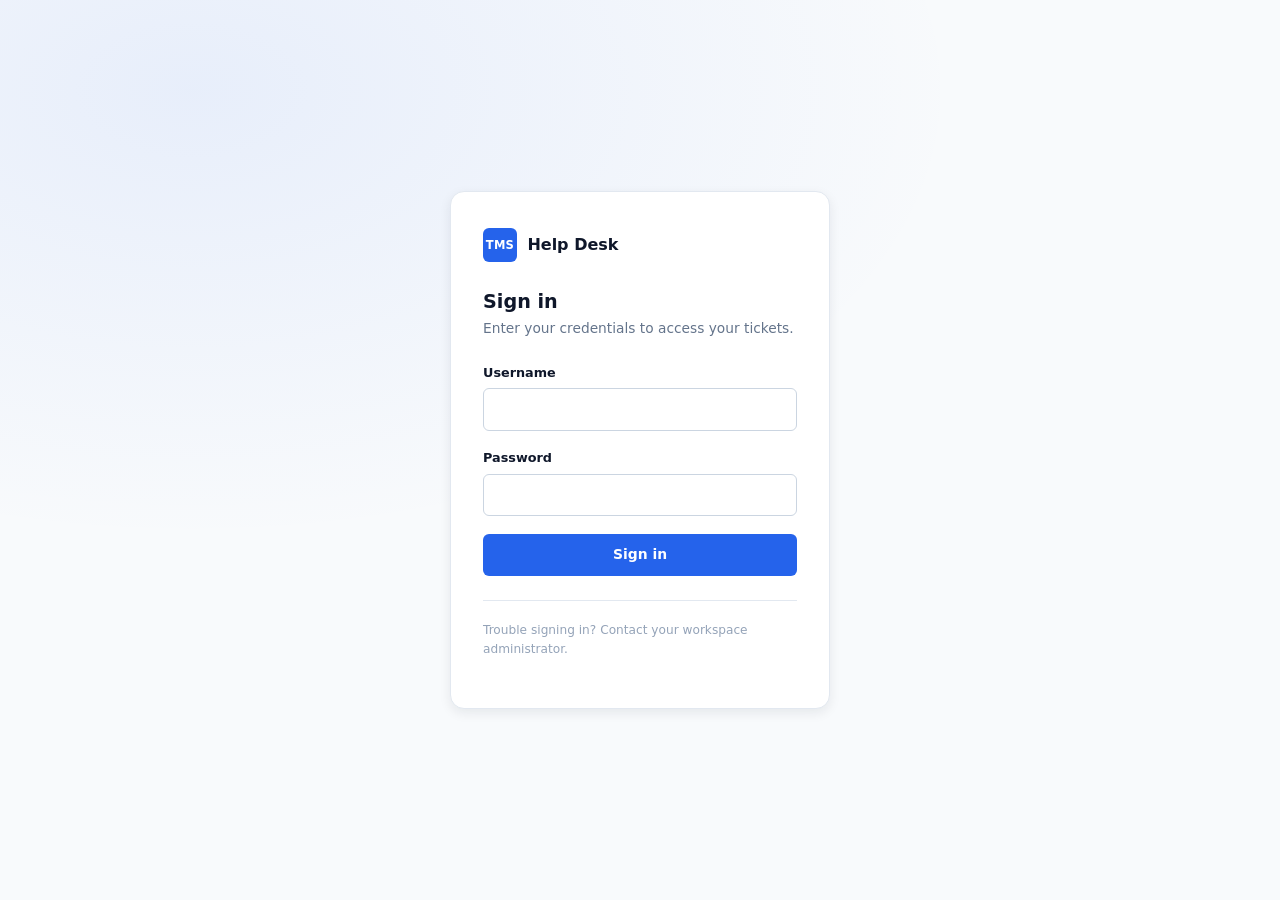
<file: src/main/webapp/login.html>
<!DOCTYPE html>
<html lang="en">
<head>
    <meta charset="UTF-8">
    <meta name="viewport" content="width=device-width, initial-scale=1.0">
    <title>Sign in &middot; Ticketing Management System</title>
    <link href="https://cdn.jsdelivr.net/npm/bootstrap@5.3.3/dist/css/bootstrap.min.css" rel="stylesheet">
    <link href="css/custom.css" rel="stylesheet">
</head>
<body>

<div class="auth-shell">
    <div class="auth-card">
        <div class="auth-brand">
            <span class="brand-mark">TMS</span>
            <span class="brand-name">Help Desk</span>
        </div>

        <h1 class="auth-title">Sign in</h1>
        <p class="auth-subtitle">Enter your credentials to access your tickets.</p>

        <div class="alert alert-danger" id="loginAlert" role="alert" style="display:none;"></div>

        <form id="loginForm" novalidate>
            <div class="form-field">
                <label class="form-label" for="username">Username</label>
                <input type="text" class="form-control" id="username" name="username" autocomplete="username" required>
            </div>
            <div class="form-field">
                <label class="form-label" for="password">Password</label>
                <input type="password" class="form-control" id="password" name="password" autocomplete="current-password" required>
            </div>

            <button type="submit" class="btn btn-primary btn-block" id="loginSubmitBtn">
                <span class="btn-spinner" id="loginSpinner" style="display:none;"></span>
                <span>Sign in</span>
            </button>
        </form>

        <p class="auth-hint">
            Trouble signing in? Contact your workspace administrator.<br>
            <!--Preview build: try <strong>admin</strong> / any password if no backend is connected yet.-->
        </p>
    </div>
</div>

<script src="https://code.jquery.com/jquery-3.7.1.min.js"></script>
<script src="https://cdn.jsdelivr.net/npm/bootstrap@5.3.3/dist/js/bootstrap.bundle.min.js"></script>
<script src="js/app.js"></script>
<script>
    $(function () { App.initLoginPage(); });
</script>
</body>
</html>
</file>
<file: src/main/webapp/css/custom.css>
/* ==========================================================================
   Ticketing Management System — custom.css
   Design tokens per spec §8.4. Signature motif: a status "dot" language
   (color-coded dot + label) unifies badges, stat cards, and the ticket
   timeline into one consistent visual system.
   ========================================================================== */

:root {
    /* --- Layout --- */
    --sidebar-width: 260px;
    --navbar-height: 64px;

    /* --- Brand (fixed by spec) --- */
    --primary-color: #2563eb;
    --secondary-color: #64748b;

    /* --- Extended palette, derived from brand --- */
    --primary-dark: #1d4ed8;
    --primary-light: #eff6ff;
    --color-bg: #f8fafc;
    --color-surface: #ffffff;
    --color-border: #e2e8f0;
    --color-border-strong: #cbd5e1;
    --color-text: #0f172a;
    --color-text-muted: #64748b;
    --color-text-faint: #94a3b8;

    /* --- Status / priority semantics --- */
    --status-open: #2563eb;
    --status-open-bg: #eff6ff;
    --status-progress: #d97706;
    --status-progress-bg: #fffbeb;
    --status-resolved: #16a34a;
    --status-resolved-bg: #f0fdf4;
    --status-closed: #64748b;
    --status-closed-bg: #f1f5f9;

    --priority-low: #64748b;
    --priority-low-bg: #f1f5f9;
    --priority-medium: #2563eb;
    --priority-medium-bg: #eff6ff;
    --priority-high: #d97706;
    --priority-high-bg: #fffbeb;
    --priority-critical: #dc2626;
    --priority-critical-bg: #fef2f2;

    /* --- Elevation / motion --- */
    --shadow-sm: 0 1px 2px rgba(15, 23, 42, 0.06);
    --shadow-md: 0 4px 12px rgba(15, 23, 42, 0.08);
    --shadow-lg: 0 12px 32px rgba(15, 23, 42, 0.14);
    --radius-sm: 6px;
    --radius-md: 10px;
    --radius-lg: 14px;
    --ease: cubic-bezier(0.4, 0, 0.2, 1);
}

* { box-sizing: border-box; }

html, body {
    height: 100%;
}

body {
    margin: 0;
    font-family: "Segoe UI", system-ui, -apple-system, Roboto, Helvetica, Arial, sans-serif;
    background: var(--color-bg);
    color: var(--color-text);
    font-size: 14.5px;
    line-height: 1.5;
    -webkit-font-smoothing: antialiased;
}

a { color: var(--primary-color); text-decoration: none; }
a:hover { text-decoration: underline; }

::selection { background: var(--primary-light); color: var(--primary-dark); }

/* Respect reduced motion */
@media (prefers-reduced-motion: reduce) {
    *, *::before, *::after { animation-duration: 0.001ms !important; transition-duration: 0.001ms !important; }
}

/* Visible keyboard focus everywhere */
a:focus-visible,
button:focus-visible,
input:focus-visible,
select:focus-visible,
textarea:focus-visible,
.nav-link:focus-visible {
    outline: 2px solid var(--primary-color);
    outline-offset: 2px;
    border-radius: 4px;
}

/* ==========================================================================
   App shell — sidebar / navbar / main / footer
   ========================================================================== */

.app-sidebar {
    position: fixed;
    top: 0;
    left: 0;
    width: var(--sidebar-width);
    height: 100%;
    background: var(--color-surface);
    border-right: 1px solid var(--color-border);
    display: flex;
    flex-direction: column;
    z-index: 40;
    transition: transform 0.25s var(--ease);
}

.sidebar-brand {
    display: flex;
    align-items: center;
    gap: 0.65rem;
    padding: 1.25rem 1.25rem;
    border-bottom: 1px solid var(--color-border);
}

.brand-mark {
    display: grid;
    place-items: center;
    width: 34px;
    height: 34px;
    border-radius: var(--radius-sm);
    background: var(--primary-color);
    color: #fff;
    font-weight: 700;
    font-size: 0.72rem;
    letter-spacing: 0.02em;
}

.brand-name {
    font-weight: 600;
    font-size: 1rem;
    color: var(--color-text);
}

.sidebar-nav {
    flex: 1;
    overflow-y: auto;
    padding: 1rem 0.75rem;
}

.nav-section-label {
    font-size: 0.68rem;
    font-weight: 700;
    text-transform: uppercase;
    letter-spacing: 0.08em;
    color: var(--color-text-faint);
    margin: 1.1rem 0.6rem 0.5rem;
}
.nav-section-label:first-child { margin-top: 0.2rem; }

.nav-link {
    display: flex;
    align-items: center;
    gap: 0.7rem;
    padding: 0.55rem 0.6rem;
    border-radius: var(--radius-sm);
    color: var(--color-text-muted);
    font-size: 0.87rem;
    font-weight: 500;
    margin-bottom: 2px;
    transition: background 0.15s var(--ease), color 0.15s var(--ease);
}
.nav-link:hover { background: var(--color-bg); color: var(--color-text); text-decoration: none; }
.nav-link.active { background: var(--primary-light); color: var(--primary-dark); }
.nav-link.active .nav-icon { color: var(--primary-color); }
.nav-icon { width: 18px; height: 18px; flex-shrink: 0; color: var(--color-text-faint); }
.nav-link:hover .nav-icon { color: var(--secondary-color); }

.sidebar-footer {
    border-top: 1px solid var(--color-border);
    padding: 0.85rem 1rem;
    display: flex;
    align-items: center;
    justify-content: space-between;
    gap: 0.5rem;
}

.sidebar-user { display: flex; align-items: center; gap: 0.6rem; min-width: 0; }

.user-avatar {
    width: 34px;
    height: 34px;
    border-radius: 50%;
    background: var(--primary-color);
    color: #fff;
    display: grid;
    place-items: center;
    font-weight: 600;
    font-size: 0.82rem;
    flex-shrink: 0;
}
.user-avatar--sm { width: 28px; height: 28px; font-size: 0.72rem; }

.user-meta { display: flex; flex-direction: column; min-width: 0; }
.user-name { font-size: 0.83rem; font-weight: 600; color: var(--color-text); white-space: nowrap; overflow: hidden; text-overflow: ellipsis; }
.user-role { font-size: 0.72rem; color: var(--color-text-muted); text-transform: capitalize; }

.logout-btn {
    border: none;
    background: transparent;
    color: var(--color-text-faint);
    width: 32px;
    height: 32px;
    border-radius: var(--radius-sm);
    display: grid;
    place-items: center;
    cursor: pointer;
    transition: background 0.15s var(--ease), color 0.15s var(--ease);
}
.logout-btn:hover { background: var(--priority-critical-bg); color: var(--priority-critical); }
.logout-btn svg { width: 17px; height: 17px; }

.sidebar-scrim {
    display: none;
    position: fixed;
    inset: 0;
    background: rgba(15, 23, 42, 0.4);
    z-index: 39;
}

.app-navbar {
    position: sticky;
    top: 0;
    height: var(--navbar-height);
    background: var(--color-surface);
    border-bottom: 1px solid var(--color-border);
    display: flex;
    align-items: center;
    gap: 1rem;
    padding: 0 1.5rem;
    z-index: 30;
}

.sidebar-toggle {
    display: none;
    border: none;
    background: transparent;
    width: 34px;
    height: 34px;
    border-radius: var(--radius-sm);
    cursor: pointer;
    color: var(--color-text-muted);
}
.sidebar-toggle:hover { background: var(--color-bg); }
.sidebar-toggle svg { width: 20px; height: 20px; }

.page-title {
    font-size: 1.05rem;
    font-weight: 700;
    margin: 0;
    flex: 1;
    color: var(--color-text);
}

.navbar-actions { display: flex; align-items: center; gap: 0.9rem; }

.user-chip { display: flex; align-items: center; gap: 0.55rem; }
.user-chip-name { font-size: 0.85rem; font-weight: 500; color: var(--color-text); }

.app-main {
    margin-left: var(--sidebar-width);
    min-height: 100%;
    display: flex;
    flex-direction: column;
}

.main-content {
    flex: 1;
    padding: 2rem;
}

.app-footer {
    padding: 1rem 2rem 1.5rem;
    font-size: 0.78rem;
    color: var(--color-text-faint);
    display: flex;
    gap: 0.4rem;
}
.footer-dot { opacity: 0.6; }

@media (max-width: 768px) {
    .app-sidebar { transform: translateX(-100%); box-shadow: var(--shadow-lg); }
    .app-sidebar.is-open { transform: translateX(0); }
    .sidebar-scrim.is-open { display: block; }
    .app-main { margin-left: 0; }
    .sidebar-toggle { display: grid; place-items: center; }
    .main-content { padding: 1.25rem; }
}

/* ==========================================================================
   Auth (login) page
   ========================================================================== */

.auth-shell {
    min-height: 100vh;
    display: grid;
    place-items: center;
    background:
            radial-gradient(60% 50% at 15% 10%, rgba(37, 99, 235, 0.08), transparent),
            var(--color-bg);
    padding: 1.5rem;
}

.auth-card {
    width: 100%;
    max-width: 380px;
    background: var(--color-surface);
    border: 1px solid var(--color-border);
    border-radius: var(--radius-lg);
    box-shadow: var(--shadow-md);
    padding: 2.25rem 2rem 2rem;
}

.auth-brand {
    display: flex;
    align-items: center;
    gap: 0.65rem;
    margin-bottom: 1.75rem;
}

.auth-title { font-size: 1.2rem; font-weight: 700; margin: 0 0 0.3rem; }
.auth-subtitle { font-size: 0.86rem; color: var(--color-text-muted); margin: 0 0 1.5rem; }

.form-field { margin-bottom: 1.1rem; }
.form-label {
    display: block;
    font-size: 0.8rem;
    font-weight: 600;
    color: var(--color-text);
    margin-bottom: 0.4rem;
}

.form-control {
    width: 100%;
    padding: 0.6rem 0.75rem;
    border: 1px solid var(--color-border-strong);
    border-radius: var(--radius-sm);
    font-size: 0.88rem;
    font-family: inherit;
    color: var(--color-text);
    background: var(--color-surface);
    transition: border-color 0.15s var(--ease), box-shadow 0.15s var(--ease);
}
.form-control:focus {
    outline: none;
    border-color: var(--primary-color);
    box-shadow: 0 0 0 3px var(--primary-light);
}
.form-control::placeholder { color: var(--color-text-faint); }

.btn {
    display: inline-flex;
    align-items: center;
    justify-content: center;
    gap: 0.5rem;
    border: 1px solid transparent;
    border-radius: var(--radius-sm);
    font-size: 0.87rem;
    font-weight: 600;
    padding: 0.6rem 1.1rem;
    cursor: pointer;
    transition: background 0.15s var(--ease), border-color 0.15s var(--ease), transform 0.1s var(--ease), box-shadow .15s var(--ease);
    font-family: inherit;
}
.btn:active { transform: translateY(1px); }
.btn-primary { background: var(--primary-color); color: #fff; }
.btn-primary:hover { background: var(--primary-dark); text-decoration: none; }
.btn-primary:disabled { background: var(--color-border-strong); cursor: not-allowed; transform: none; }
.btn-outline { background: transparent; border-color: var(--color-border-strong); color: var(--color-text); }
.btn-outline:hover { background: var(--color-bg); text-decoration: none; }
.btn-block { width: 100%; }
.btn-sm { padding: 0.4rem 0.75rem; font-size: 0.79rem; }

.btn-spinner {
    width: 15px;
    height: 15px;
    border: 2px solid rgba(255,255,255,0.4);
    border-top-color: #fff;
    border-radius: 50%;
    animation: spin 0.7s linear infinite;
}
@keyframes spin { to { transform: rotate(360deg); } }

.alert {
    padding: 0.7rem 0.9rem;
    border-radius: var(--radius-sm);
    font-size: 0.83rem;
    margin-bottom: 1.1rem;
    border: 1px solid transparent;
    display: flex;
    align-items: flex-start;
    gap: 0.5rem;
}
.alert-danger { background: var(--priority-critical-bg); color: #991b1b; border-color: #fecaca; }
.alert-info { background: var(--status-open-bg); color: #1e40af; border-color: #bfdbfe; }
.alert-warning { background: var(--status-progress-bg); color: #92400e; border-color: #fde68a; }

.auth-hint {
    margin-top: 1.5rem;
    padding-top: 1.25rem;
    border-top: 1px solid var(--color-border);
    font-size: 0.76rem;
    color: var(--color-text-faint);
    line-height: 1.6;
}

/* ==========================================================================
   Cards / stat cards
   ========================================================================== */

.card {
    background: var(--color-surface);
    border: 1px solid var(--color-border);
    border-radius: var(--radius-md);
    box-shadow: var(--shadow-sm);
}
.card-header {
    padding: 1rem 1.25rem;
    border-bottom: 1px solid var(--color-border);
    display: flex;
    align-items: center;
    justify-content: space-between;
    gap: 1rem;
    flex-wrap: wrap;
}
.card-header h2, .card-header h3 { margin: 0; font-size: 1rem; font-weight: 700; }
.card-body { padding: 1.25rem; }

.section-heading {
    font-size: 1.35rem;
    font-weight: 700;
    margin: 0 0 0.25rem;
    letter-spacing: -0.01em;
}
.section-subheading {
    font-size: 0.88rem;
    color: var(--color-text-muted);
    margin: 0 0 1.5rem;
}

.stat-grid {
    display: grid;
    grid-template-columns: repeat(auto-fit, minmax(190px, 1fr));
    gap: 1rem;
    margin-bottom: 1.75rem;
}

.stat-card {
    background: var(--color-surface);
    border: none;
    border-radius: var(--radius-md);
    box-shadow: var(--shadow-sm);
    padding: 1.15rem 1.25rem;
    position: relative;
    overflow: hidden;
    transition: transform 0.18s var(--ease), box-shadow 0.18s var(--ease);
}
.stat-card:hover { transform: translateY(-3px); box-shadow: var(--shadow-md); }
.stat-card::before {
    content: "";
    position: absolute;
    top: 0; left: 0; right: 0;
    height: 3px;
    background: var(--stat-accent, var(--primary-color));
}
.stat-card-label {
    font-size: 0.76rem;
    font-weight: 600;
    color: var(--color-text-muted);
    text-transform: uppercase;
    letter-spacing: 0.04em;
    display: flex;
    align-items: center;
    gap: 0.4rem;
    margin-bottom: 0.6rem;
}
.stat-card-value {
    font-size: 1.9rem;
    font-weight: 700;
    color: var(--color-text);
    line-height: 1;
}
.stat-card-foot {
    font-size: 0.78rem;
    color: var(--color-text-faint);
    margin-top: 0.5rem;
}

.status-dot {
    width: 8px;
    height: 8px;
    border-radius: 50%;
    flex-shrink: 0;
    background: currentColor;
}

/* ==========================================================================
   Badges (status / priority) — dot + label motif
   ========================================================================== */

.badge {
    display: inline-flex;
    align-items: center;
    gap: 0.4rem;
    padding: 0.28rem 0.6rem;
    border-radius: 999px;
    font-size: 0.74rem;
    font-weight: 600;
    white-space: nowrap;
    line-height: 1;
}
.badge .status-dot { width: 6px; height: 6px; }

.badge-status-open { background: var(--status-open-bg); color: var(--status-open); }
.badge-status-in_progress { background: var(--status-progress-bg); color: var(--status-progress); }
.badge-status-resolved { background: var(--status-resolved-bg); color: var(--status-resolved); }
.badge-status-closed { background: var(--status-closed-bg); color: var(--status-closed); }

.badge-priority-low { background: var(--priority-low-bg); color: var(--priority-low); }
.badge-priority-medium { background: var(--priority-medium-bg); color: var(--priority-medium); }
.badge-priority-high { background: var(--priority-high-bg); color: var(--priority-high); }
.badge-priority-critical { background: var(--priority-critical-bg); color: var(--priority-critical); }

/* ==========================================================================
   Filters / tables
   ========================================================================== */

.filter-bar {
    display: flex;
    flex-wrap: wrap;
    gap: 0.6rem;
    align-items: center;
}
.filter-bar select.form-control { width: auto; min-width: 150px; }
.filter-search { position: relative; flex: 1; min-width: 200px; }
.filter-search svg {
    position: absolute; left: 0.65rem; top: 50%; transform: translateY(-50%);
    width: 15px; height: 15px; color: var(--color-text-faint); pointer-events: none;
}
.filter-search input { padding-left: 2.1rem; }

.table-wrap { overflow-x: auto; }

.data-table { width: 100%; border-collapse: collapse; font-size: 0.85rem; }
.data-table thead th {
    text-align: left;
    padding: 0.7rem 1rem;
    font-size: 0.72rem;
    font-weight: 700;
    text-transform: uppercase;
    letter-spacing: 0.04em;
    color: var(--color-text-muted);
    border-bottom: 1px solid var(--color-border);
    white-space: nowrap;
}
.data-table tbody td {
    padding: 0.85rem 1rem;
    border-bottom: 1px solid var(--color-border);
    vertical-align: middle;
    color: var(--color-text);
}
.data-table tbody tr { transition: background 0.12s var(--ease); }
.data-table tbody tr:hover { background: var(--color-bg); }
.data-table tbody tr:last-child td { border-bottom: none; }

.ticket-id-link { font-weight: 600; color: var(--primary-color); white-space: nowrap; }
.ticket-title-cell { max-width: 260px; overflow: hidden; text-overflow: ellipsis; white-space: nowrap; }
.cell-muted { color: var(--color-text-muted); }

.empty-state {
    text-align: center;
    padding: 3.5rem 1.5rem;
    color: var(--color-text-muted);
}
.empty-state svg { width: 40px; height: 40px; color: var(--color-text-faint); margin-bottom: 0.9rem; }
.empty-state-title { font-weight: 600; color: var(--color-text); margin-bottom: 0.3rem; font-size: 0.95rem; }
.empty-state-desc { font-size: 0.83rem; max-width: 320px; margin: 0 auto; }

.pagination-bar {
    display: flex;
    align-items: center;
    justify-content: space-between;
    padding: 0.9rem 1.25rem;
    border-top: 1px solid var(--color-border);
    flex-wrap: wrap;
    gap: 0.75rem;
}
.pagination-info { font-size: 0.8rem; color: var(--color-text-muted); }
.pagination-controls { display: flex; gap: 0.35rem; align-items: center; }
.page-btn {
    width: 30px; height: 30px;
    border-radius: var(--radius-sm);
    border: 1px solid var(--color-border);
    background: var(--color-surface);
    color: var(--color-text-muted);
    font-size: 0.8rem;
    font-weight: 600;
    cursor: pointer;
    display: grid; place-items: center;
    transition: background .15s var(--ease), color .15s var(--ease), border-color .15s var(--ease);
}
.page-btn:hover:not(:disabled) { background: var(--color-bg); color: var(--color-text); }
.page-btn:disabled { opacity: 0.4; cursor: not-allowed; }
.page-btn.active { background: var(--primary-color); border-color: var(--primary-color); color: #fff; }

/* ==========================================================================
   Ticket detail — the timeline signature element
   ========================================================================== */

.detail-grid {
    display: grid;
    grid-template-columns: 1fr 320px;
    gap: 1.25rem;
    align-items: start;
}
@media (max-width: 900px) {
    .detail-grid { grid-template-columns: 1fr; }
}

.ticket-header-row {
    display: flex;
    justify-content: space-between;
    align-items: flex-start;
    gap: 1rem;
    flex-wrap: wrap;
    margin-bottom: 1.25rem;
}
.ticket-number-tag {
    font-size: 0.78rem;
    font-weight: 700;
    color: var(--color-text-faint);
    letter-spacing: 0.03em;
    margin-bottom: 0.35rem;
    display: block;
}
.ticket-title { font-size: 1.3rem; font-weight: 700; margin: 0; }

.meta-list { list-style: none; margin: 0; padding: 0; }
.meta-list li {
    display: flex;
    justify-content: space-between;
    align-items: center;
    padding: 0.65rem 0;
    border-bottom: 1px solid var(--color-border);
    font-size: 0.84rem;
}
.meta-list li:last-child { border-bottom: none; }
.meta-label { color: var(--color-text-muted); }
.meta-value { font-weight: 600; color: var(--color-text); text-align: right; }

.description-block {
    font-size: 0.88rem;
    color: var(--color-text);
    line-height: 1.7;
    white-space: pre-wrap;
}

/* Timeline: left border line, dot markers via pseudo-elements */
.ticket-timeline {
    list-style: none;
    margin: 0;
    padding: 0 0 0 1.35rem;
    position: relative;
}
.ticket-timeline::before {
    content: "";
    position: absolute;
    left: 5px;
    top: 6px;
    bottom: 6px;
    width: 2px;
    background: var(--color-border);
}
.timeline-item {
    position: relative;
    padding-bottom: 1.35rem;
}
.timeline-item:last-child { padding-bottom: 0; }
.timeline-item::before {
    content: "";
    position: absolute;
    left: -1.35rem;
    top: 3px;
    width: 10px;
    height: 10px;
    border-radius: 50%;
    background: var(--color-surface);
    border: 2px solid var(--primary-color);
}
.timeline-item.is-comment::before { border-color: var(--secondary-color); }
.timeline-time { font-size: 0.73rem; color: var(--color-text-faint); margin-bottom: 0.15rem; }
.timeline-text { font-size: 0.85rem; color: var(--color-text); }
.timeline-text strong { font-weight: 600; }

.comment-box {
    border: 1px solid var(--color-border);
    border-radius: var(--radius-sm);
    padding: 0.85rem;
    font-size: 0.85rem;
    background: var(--color-bg);
}
.comment-box + .comment-box { margin-top: 0.75rem; }
.comment-meta { display: flex; justify-content: space-between; font-size: 0.75rem; color: var(--color-text-faint); margin-bottom: 0.4rem; }
.comment-meta strong { color: var(--color-text-muted); font-weight: 600; }

/* ==========================================================================
   Simple bar chart (agent workload) — no chart library, per stack constraints
   ========================================================================== */

.bar-chart { display: flex; flex-direction: column; gap: 0.7rem; }
.bar-row { display: grid; grid-template-columns: 100px 1fr 34px; align-items: center; gap: 0.7rem; }
.bar-row-label { font-size: 0.8rem; color: var(--color-text-muted); overflow: hidden; text-overflow: ellipsis; white-space: nowrap; }
.bar-track { display: block; height: 8px; border-radius: 999px; background: var(--color-bg); overflow: hidden; }
.bar-fill { display: block; height: 100%; border-radius: 999px; background: var(--primary-color); transition: width 0.5s var(--ease); }
.bar-row-value { font-size: 0.78rem; font-weight: 700; text-align: right; color: var(--color-text); }

/* ==========================================================================
   Modal (New Ticket)
   ========================================================================== */

.modal-scrim {
    position: fixed;
    inset: 0;
    background: rgba(15, 23, 42, 0.45);
    z-index: 90;
    opacity: 0;
    pointer-events: none;
    transition: opacity 0.18s var(--ease);
}
.app-modal {
    position: fixed;
    top: 0; right: 0; bottom: 0;
    width: 100%;
    max-width: 460px;
    background: var(--color-surface);
    z-index: 91;
    box-shadow: var(--shadow-lg);
    transform: translateX(100%);
    transition: transform 0.22s var(--ease);
    display: flex;
    flex-direction: column;
}
.app-modal.is-open,
.app-modal.is-open ~ .modal-scrim,
.modal-scrim.is-open {
    transform: translateX(0);
    opacity: 1;
    pointer-events: auto;
}
.app-modal.is-open { transform: translateX(0); }

.modal-header {
    display: flex;
    align-items: center;
    justify-content: space-between;
    padding: 1.25rem 1.5rem;
    border-bottom: 1px solid var(--color-border);
}
.modal-header h3 { margin: 0; font-size: 1.05rem; font-weight: 700; }
.modal-close-btn {
    border: none; background: transparent; cursor: pointer;
    width: 30px; height: 30px; border-radius: var(--radius-sm);
    color: var(--color-text-muted); display: grid; place-items: center;
}
.modal-close-btn:hover { background: var(--color-bg); }
.modal-body { padding: 1.5rem; overflow-y: auto; flex: 1; }
.modal-footer {
    padding: 1rem 1.5rem;
    border-top: 1px solid var(--color-border);
    display: flex;
    justify-content: flex-end;
    gap: 0.6rem;
}
textarea.form-control { resize: vertical; min-height: 110px; font-family: inherit; }

@media (max-width: 480px) {
    .app-modal { max-width: 100%; }
}

/* ==========================================================================
   Utility
   ========================================================================== */

.u-flex { display: flex; }
.u-items-center { align-items: center; }
.u-gap-sm { gap: 0.5rem; }
.u-mt-lg { margin-top: 1.5rem; }
.visually-hidden {
    position: absolute; width: 1px; height: 1px; padding: 0; margin: -1px;
    overflow: hidden; clip: rect(0,0,0,0); white-space: nowrap; border: 0;
}

.skeleton {
    background: linear-gradient(90deg, var(--color-border) 25%, #eef1f5 37%, var(--color-border) 63%);
    background-size: 400% 100%;
    animation: skeleton-loading 1.4s ease infinite;
    border-radius: var(--radius-sm);
}
@keyframes skeleton-loading { 0% { background-position: 100% 50%; } 100% { background-position: 0 50%; } }
</file>
